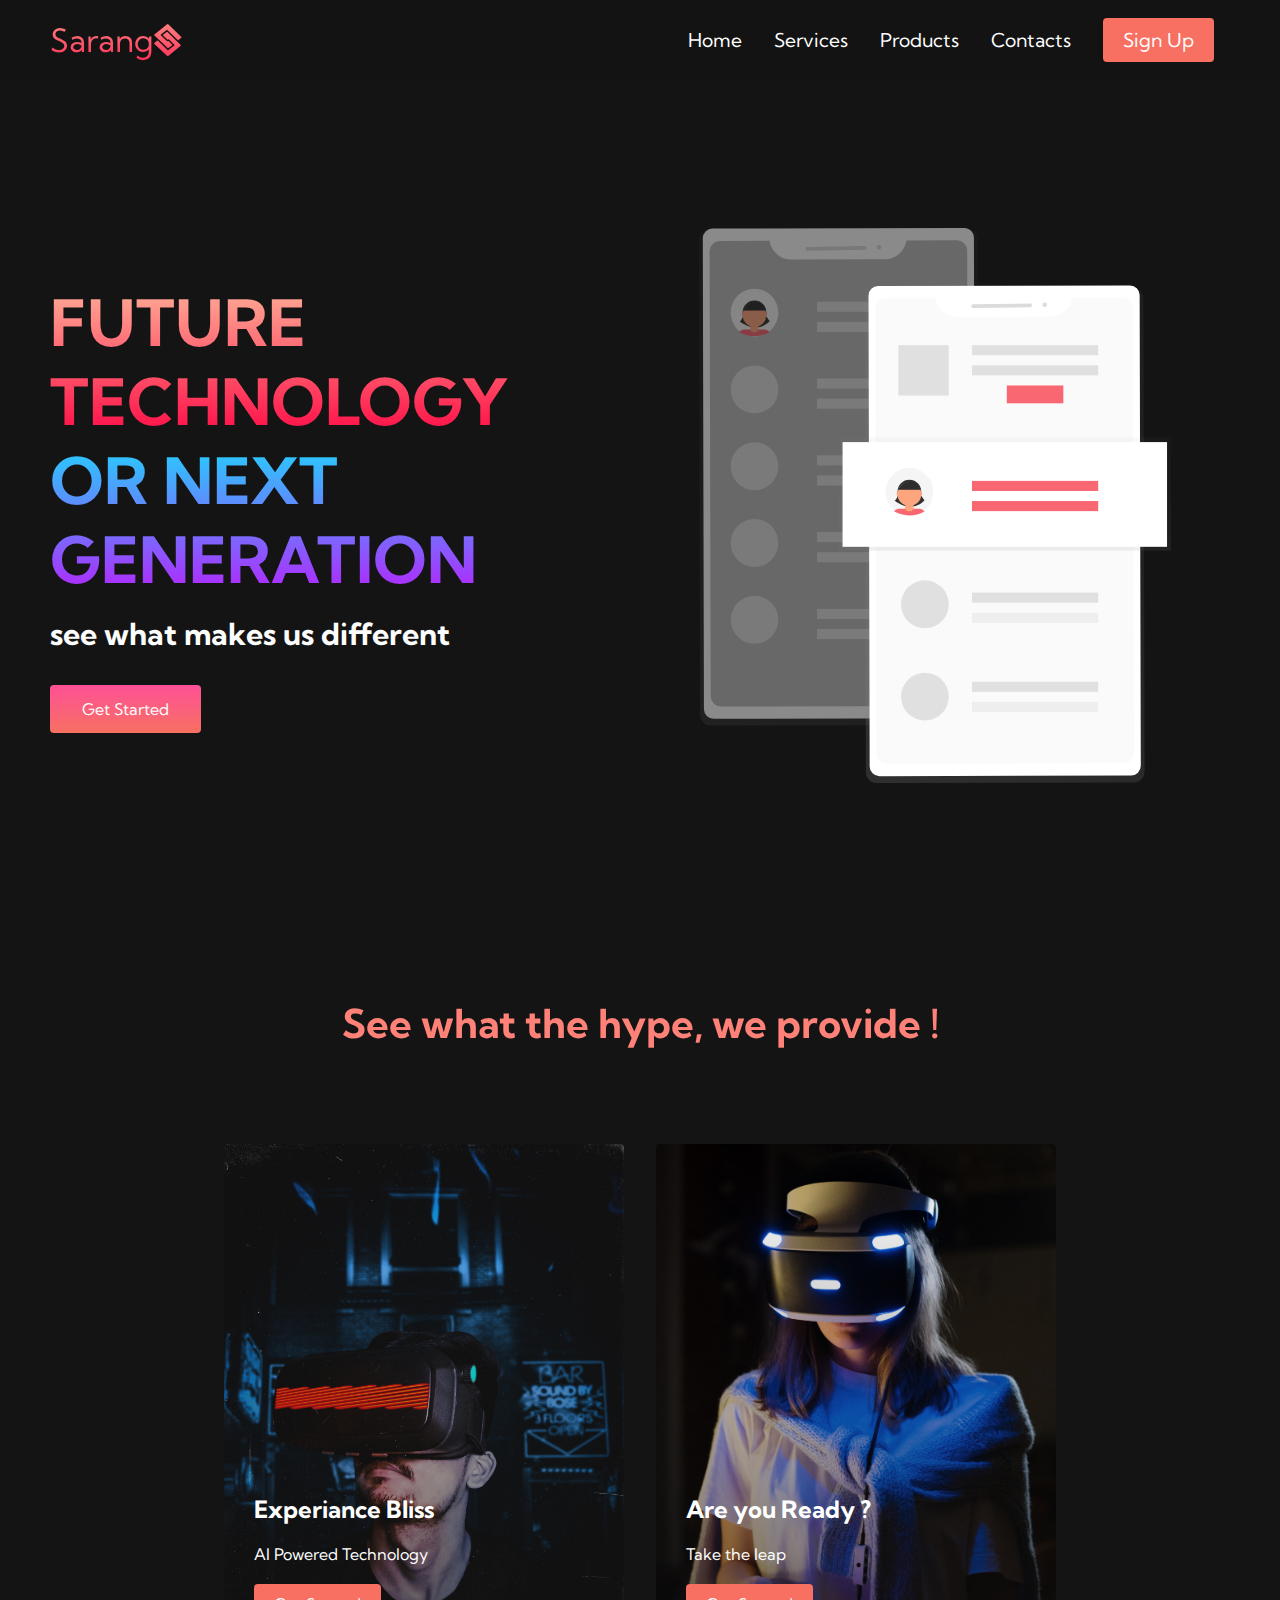
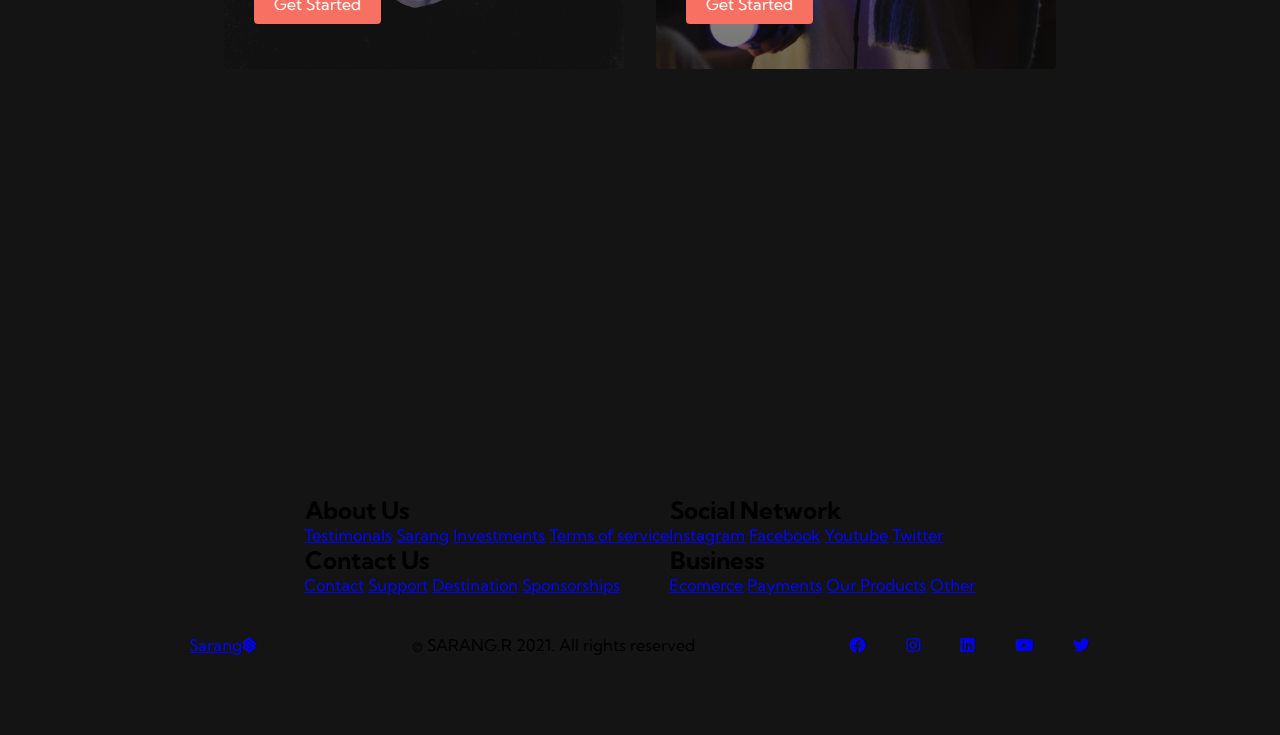
<file: index.html>
<!DOCTYPE html>
<html lang="en">
<head>
    <meta charset="UTF-8">
    <meta http-equiv="X-UA-Compatible" content="IE=edge">
    <meta name="viewport" 
    content="width=device-width, 
    initial-scale=1.0">
    <title>Sarang Rajan</title>
    <link rel="stylesheet" href="styles.css" />

<link rel="stylesheet" href="https://use.fontawesome.com/
releases/v5.14.0/css/all.css"

<script src="https://kit.fontawesome.com/aa8568a2ff.js" 
crossorigin="anonymous"></script>

<link rel="preconnect" href="https://fonts.googleapis.com">
<link rel="preconnect" href="https://fonts.gstatic.com" crossorigin>
<link href="https://fonts.googleapis.com/css2?family=Kumbh+Sans:wght@400;700&display=swap" rel="stylesheet">

</head>
<body>
<!--navbar section-->

<nav class="navbar">
    <div class="navbar__container">
        <a href="/sarang.html" id="navbar__logo">
            Sarang<i class="fab fa-staylinked"></i> </a> 

        <div class="navbar__toggle" id="mobile-menu">
            <span class="bar"></span>
            <span class="bar"></span>
            <span class="bar"></span>
        </div>
        <ul class="navbar__menu">
           
            <li class="navbar__item">
                <a href="/index.html" class="navbar__links"> Home </a>
            </li>
           
            <li class="navbar__item">
                <a href="/services.html" class="navbar__links"> Services </a>
            </li>
            
            <li class="navbar__item">
                <a href="/services.html" class="navbar__links"> Products </a>
            </li>
            
           
            <li class="navbar__item">
                <a href="/contact.html" class="navbar__links"> Contacts </a>
            </li>

            <li class="navbar__btn"><a href="/"
                 class="button">Sign Up</a> </li>

        </ul>
    </div>
</nav>  

<!--Hero section-->
<div class="main">
    <div class="main__container">
        <div class="main__content">
             <h1>FUTURE TECHNOLOGY</h1>
            <h2>OR NEXT GENERATION</h2>
           
            <p> see what makes us different </p>
            <button class="main__btn"><a href="/">Get Started</a></button>
        </div>
        <div class="main__img--container">
            <img src="images/pic1.svg" alt="pic" id="main__img">
        </div>
    </div>
</div>

<!--service section section-->

<div class="services">
    <h1>See what the hype, we provide ! </h1>
    <div class="services__container">
        <div class="services__card">
            <h2>Experiance Bliss</h2>
            <p>AI Powered Technology</p>
            <Button>Get Started</Button>
        </div>
        <div class="services__card">
            <h2>Are you Ready ?</h2>
            <p>Take the leap</p>
            <Button>Get Started</Button>
        </div>
    </div>
</div>

<!-- Footer Section-->
<div class="footer__container">
    <div class="footer__links">
        <div class="footer__links--wrapper">
            <div class="footer__links--items">
                <h2>About Us</h2>
                <a href="/">Testimonals</a>
                <a href="/">Sarang</a>
                <a href="/">Investments</a>
                <a href="/">Terms of service</a>
           </div>

           <div class="footer__links--items">
            <h2>Contact Us</h2>
            <a href="/">Contact</a>
            <a href="/">Support</a>
            <a href="/">Destination</a>
            <a href="/">Sponsorships</a>
       </div>
       </div>

       <div class="footer__links--wrapper">
        <div class="footer__links--items">
            <h2>Social Network</h2>
            <a href="/">Instagram</a>
            <a href="/">Facebook</a>
            <a href="/">Youtube</a>
            <a href="/">Twitter</a>
       </div>

       <div class="footer__links--items">
        <h2>Business</h2>
        <a href="/">Ecomerce</a>
        <a href="/">Payments</a>
        <a href="/">Our Products</a>
        <a href="/">Other</a>     
   </div>
   </div>
  </div>
  <div class="social__media">
      <div class="social__media--wrap">
          <div class="footer__logo">
              <a href="/" id="footer__logo">
                Sarang<i class="fab fa-staylinked"></i></a>
          </div>
          <p class="website__right">© SARANG.R 2021. All rights reserved </p>
          <div class="social__icons">
              <a href="/" class="social__icons--link" target="_blank">
                <i class="fab fa-facebook"></i>
            </a>
            <a href="/" class="social__icons--link" target="_blank">
                <i class="fab fa-instagram"></i>
            </a>
            <a href="/" class="social__icons--link" target="_blank">
                <i class="fab fa-linkedin"></i>
            </a>
            <a href="/" class="social__icons--link" target="_blank">
                <i class="fab fa-youtube"></i>
            </a>
            <a href="/" class="social__icons--link" target="_blank">
                <i class="fab fa-twitter"></i>
            </a>
          </div>
      </div>
  </div>
</div>



<script src="app.js"></script>


</body>
</html>
</file>
<file: styles.css>
*{
    box-sizing: border-box;
    margin: 0;
    padding: 0;
    font-family: 'Kumbh Sans',sans-serif;
}


.navbar{
    background: #131313;
    height: 80px;
    display:flex;
    justify-content: center;
   align-items: center;
   font-size: 1.2rem;
    position: sticky;
    top: 0;
    z-index: 999; 
}

.navbar__container{
    display: flex;
    justify-content:space-between;
    height: 80px;
    z-index: 1;
    width: 100%;
    max-width: 1300px;
    margin: 0 auto;
    padding: 0 50px;
}    

#navbar__logo
{
    background-color: #ff8177;
    background-image: linear-gradient(to top, #ff0844 0%, #ffb199 100%);
    background-size: 100%;
    -webkit-background-clip: text;
    -moz-background-clip: text;
    -webkit-text-fill-color: transparent;
    -moz-text-fill-color:transparent;
    display: flex;
    align-items: center;
    cursor: pointer;
    text-decoration: none;
    font-size: 2rem;
}

.fa-gem {
    margin-right: 0.5rem;
}

.navbar__menu {
    display: flex;
    align-items: center;
    list-style: none;
    text-align: center;
}


.navbar__item {
    height: 80px;
}

.navbar__links {
    color: #fff;
    display: flex;
    align-items: center;
    justify-content: center;
    text-decoration: none;
    padding: 0 1rem;
    height: 100%;   
}

.navbar__btn {
    display: flex;
    justify-content: center;
    align-items: center;
    padding: 0 1rem;
    width: 100%;
}

.button {
    display: flex;
    justify-content: center;
    align-items: center;
    text-decoration: none;
    padding: 10px 20px;
    height: 100%;
    width: 100%;
    border: none;
    outline: none;
    border-radius: 4px;
    background: #f77062;
    color: #fff;
}

.button:hover {
    background: #4837ff;
    transition: all 0.3s ease;
}

.navbar__links:hover {
    color: #f77062;
    transition: all 0.3s ease; 
 }


 @media screen and (max-width: 960px) {
     .navbar__container{
         display: flex;
         justify-content: space-between;
         height: 80px;
         z-index: 1;
         width: 100%;
         max-width: 1300px;
         padding: 0;

     }
     
     .navbar__menu{
         display: grid;
         grid-template-columns: auto;
         margin: 0;
         width: 100%;
         position: absolute;
         top: -1000px;
         opacity: 1;
         transition: all 0.5s ease;
         height: 60vh;
         z-index: -1;
         background: #131313;

     }

     .navbar__menu.active  {
         background: #131313;
         top: 100%;
         opacity: 1;
         transition: all 0.5s ease;
         z-index: 99;
         height: 60vh;
         font-size: 1.6rem;
     }

     #navbar__logo {
         padding-left: 25px;

     }

     .navbar__toggle .bar {
         width: 25px;
         height: 3px;
         margin: 5px auto;
         transition: all 0.3s ease-in-out;
         background: #fff;
     }

     .navbar__item {
         width: 100%;
     }

     .navbar__links {
         text-align: center;
         padding: 2rem;
         width: 100%;
         display: table;

     }

#mobile-menu  {
    position: absolute;
    top: 20%;
    right: 5%;
    transform: translate(5%,20%);

}

.navbar__btn {
    padding-bottom: 2rem;

}
.button {
    display: flex;
    justify-content: center;
    align-items: center;
    width: 80%;
    height: 80%;
    margin: 0;

   }

  .navbar__toggle .bar {
      display: block;
      cursor: pointer;

  }

  #mobile-menu.is-active .bar:nth-child(2){
   opacity: 0;
  }

  #mobile-menu.is-active .bar:nth-child(1){
    transform: translateY(8px) rotate(45deg);
   }

   #mobile-menu.is-active .bar:nth-child(3){
    transform: translateY(-8px) rotate(-45deg);
   }
 }


 /*Hero  section css*/

 .main {
     background-color: #141414;
 }

 .main__container {
     display: grid;
     grid-template-columns: 1fr 1fr;
     align-items: center;
     justify-self: center;
     margin: 0 auto;
     height: 95vh;
     background-color: #141414;
     z-index: 1;
     width: 100%;
     max-width: 1300px;
     padding: 0 50px;
 }

 .main__content h1 {
     font-size: 4rem;
     background-color: #ff8177;
     background-image: linear-gradient(to top, #ff0844 0%,#ffb199 100%);
     background-size: 100%;
     -webkit-background-clip: text;
    -moz-background-clip: text;
    -webkit-text-fill-color: transparent;
    -moz-text-fill-color:transparent;
     

 }


 .main__content h2  {
    font-size: 4rem;
    background-color: #ff8177;
    background-image: linear-gradient(to top, #b721ff 0%,#21d4fd 100%);
    background-size: 100%;
    -webkit-background-clip: text;
   -moz-background-clip: text;
   -webkit-text-fill-color: transparent;
   -moz-text-fill-color:transparent;
    

}

.main__content p  {
    margin-top: 1rem;
    font-size: 1.9rem;
    font-weight: 700;
     color: #fdfdfd;
    
    
}

.main__btn {
    font-size: 1rem;
    background-image: linear-gradient(to top,#f77062 0%,#fe5196 100%);
    padding: 14px 32px;
    border: none;
    border-radius: 4px;
    color: #fff;
    margin-top: 2rem;
    cursor: pointer;
    position: relative;
    transition: all 0.35s;
    outline: none;
}

.main__btn a {
    position: relative;
    z-index: 2;
    color: #fff;
    text-decoration: none;

}

.main__btn:after {
    position:absolute;
    content: '';
    top: 0;
    left: 0;
    width: 0;
    height: 100%;
    background: #4837ff;
    transition: all 0.35s;
    border-radius: 4px;

}

.main__btn:hover {
    color: #fff;
    
}

.main__btn:hover:after {
    width: 100%;
}

.main__img--container {
    text-align: center;
}

#main__img {
    height: 80%;
    width: 80%;

}

/* MOBILE RESPONSIVE */
@media screen and (max-width:768px) {
    .main__container {
        display: grid;
        grid-template-columns: auto;
        align-items: center;
        justify-self: center;
        width: 100%;
        margin: 0 auto;
        height: 90vh;
    }
    .main__content {
        text-align: center;
        margin-bottom: 4rem;

    }
    .main__content h1 {
        font-size: 2.5rem;
        margin-top: 2rem;
    }

    .main__content h2 {
      font-size: 2.8rem;
      margin-top: 0.5rem;
    }

    .main__content p {
        font-size: 1.5rem;
        margin-top: 1rem;
      }

}


@media screen and (max-width: 480px) {
    .main__content h1 {
        font-size: 2rem;
        margin-top: 3rem;
    }
    .main__content h2 {
        font-size: 2rem; 
    }
    .main__content p{
        margin-top: 2rem;
        font-size: 1.5rem;
    }
    .main__btn {
        padding: 12px 36px;
        margin: 2.5rem 0;
    }

    }


 /*Services  section css*/


 .services {
     background: #141414;
     display: flex;
     flex-direction: column;
     align-items: center;
     height: 120vh;

 }
 .services h1 {
     background-color: #ff8177;
     background-image: linear-gradient(
         to right,
          #ff8177 0%,
          #ff867a 0%,
          #ff8c7f 21%,
          #f99185 52%,
          #cf556c 78%
          #b12a5b 100%
      );
      background-size: 100%;
      margin-bottom: 5rem;
      margin-top: 4rem;
      font-size: 2.5rem;
      -webkit-background-clip: text;
      -moz-background-clip: text;
      -webkit-text-fill-color: transparent;
      -moz-text-fill-color:transparent;
 }

    
    .services__container {
        display: flex;
        justify-self: center;
        flex-wrap: wrap;
    }
    .services__card {
        margin: 1rem;
        height: 525px;
        width: 400px;
        border-radius: 4px;
        background-image: linear-gradient(
            to bottom,
            rgba(0, 0, 0, 0) 0%, 
            rgba(17, 17, 17, 0.6) 100%),
        url('/images/pic3.jpg');
        background-size: cover;
        position: relative;
        color: #fff;

    }

    .services__card:nth-child(2) {

        background-image: linear-gradient(
            to bottom,
            rgba(0, 0, 0, 0) 0%, 
            rgba(17, 17, 17, 0.6)100%),
     
            url('/images/pic4.jpg');
    }


    .services h2 {
        position: absolute;
        top: 350px;
        left: 30px;

    }

    .services__card p {
        position: absolute;
        top: 400px;
        left: 30px;

    }

    .services__card button {
        color: #fff;
        padding: 10px 20px;
        border: none;
        outline: none;
        border-radius: 4px;
        background: #f77062;
        position: absolute;
        top: 440px;
        left: 30px;
        font-size: 1rem;
        cursor: pointer;
    }

    .services__card:hover {
        transform: scale(1.075);
        transition: 0.2s ease-in;
        cursor: pointer;
}

@media screen and (max-width: 960px){
    .services {
        height: 1600px;
    }

    .services h1 {
        font-size: 2rem;
        margin-top: 12rem;
    }
    
}


@media screen and (max-width: 480px){
    .services {
        height: 1400px;
    }

    .services h1 {
        font-size: 1.2rem;
    }
    .services__card {
        width: 300px;
    }
}


/*footer CSS */


.footer__container {
    background-color: #141414;
    padding: 5rem 0;
    display: flex;
    flex-direction: column;
    justify-content: center;
   align-items: center;    
}

#footter__logo {
    color: #fff;
    display: flex;
    align-items: center;
    cursor: pointer;
    text-decoration: none;
    font-size:2rem;

}

.footer__links {
    width: 100%;
    max-width: 1000px;
    display: flex;
    justify-content: center;
}

.footer__link--wrapper {
    display: flex;

}

.footer__link--items {
    display: flex;
    flex-direction: column;
    align-items: flex-start;
    margin: 16px;
    text-align: left;
    width: 160px;
    box-sizing: border-box;
}

.footer__link--items h2 {
    margin-bottom: 16px;
}

.footer__link--items > h2 {
    color: #fff;  
}

.footer__link--items a {
    color: #fff;
    text-decoration: none;
    margin-bottom: 0.5rem;
}

.footer__link--items a:hover {
    color: #e9e9e9;
    transition: 0.3s ease-out;
}


/* social icons */

.social__icon--link {
    color: #fff;
    font-size: 24px;

}
.social__media {
    max-width: 1000px;
    width: 100%;
}

.social__media {
    max-width: 1000px;
    width: 100%;
}

.social__media--wrap {
    display: flex;
    justify-content: space-between;
    align-items: center;
    width: 90%;
    max-width: 1000px;
    margin: 40px auto 0 auto;
}

.social__icons {
    display: flex;
    justify-content: space-between;
    align-items: center;
    width: 240px;
}


.social__logo {
    color: #fff;
    justify-self: flex-start;
    margin-left: 20px;
    cursor: pointer;
    text-decoration: none;
    font-size: 2rem;
    display: flex;
    align-items: center;
    margin-bottom: 16px;

}


.website__rights {
    color: #fff;
}
</file>
